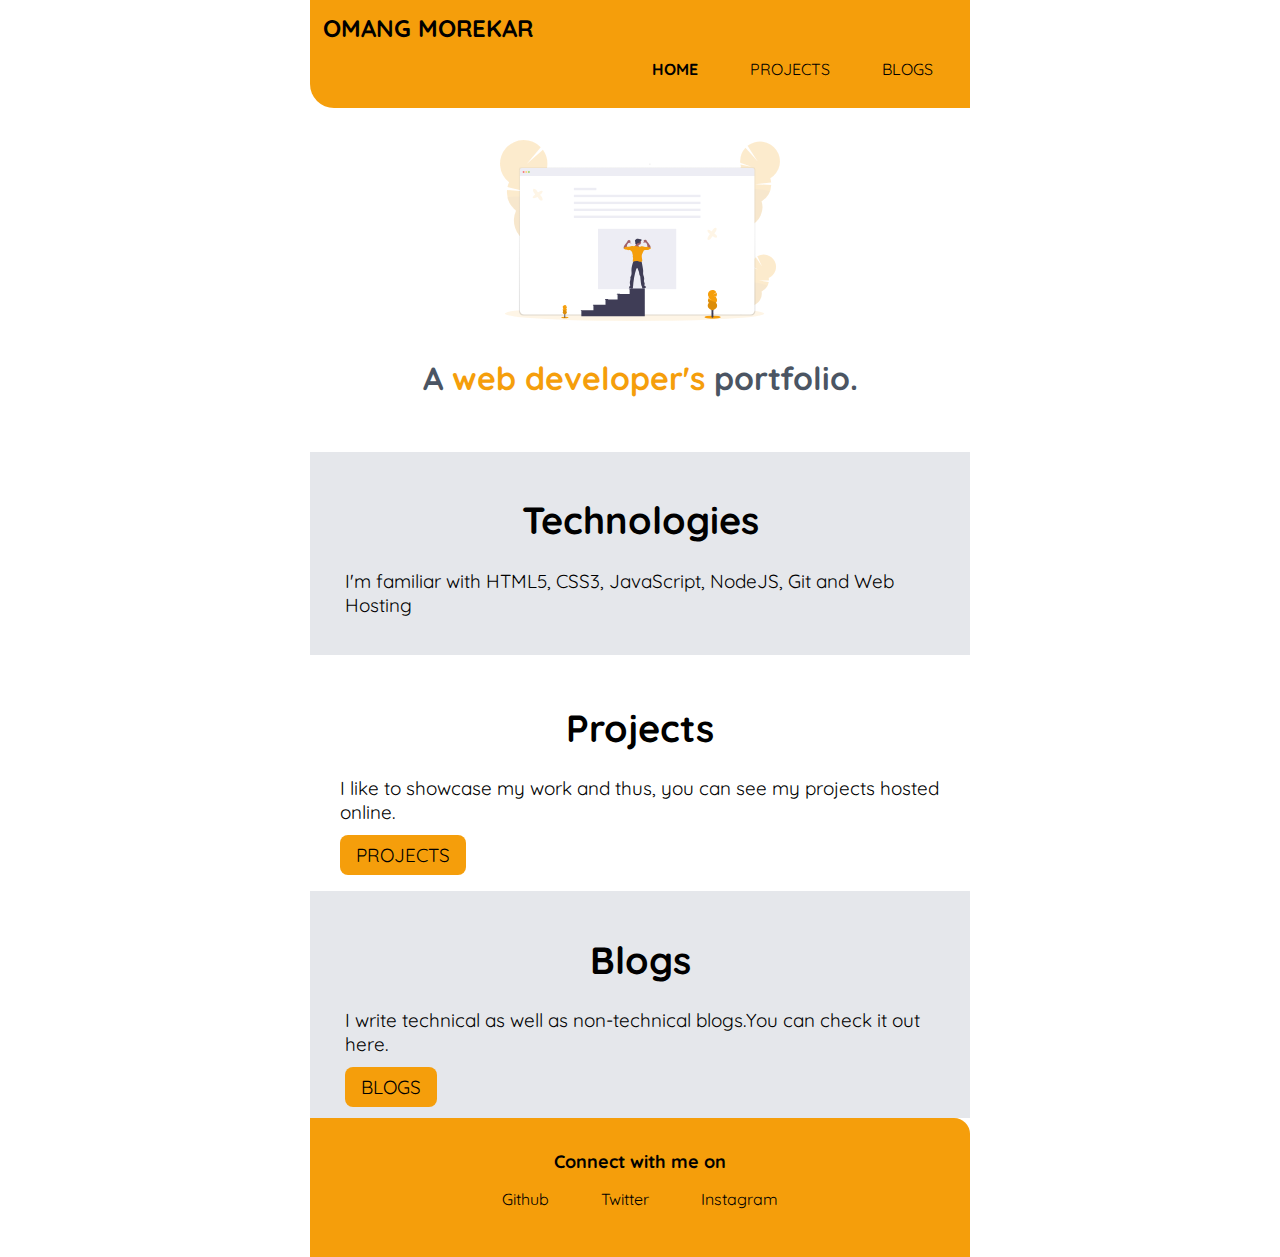
<file: index.html>
<!DOCTYPE html>
<html lang="en">
<head>
  <meta charset="UTF-8">
  <meta name="viewport" content="width=device-width, initial-scale=1.0">
  <link href="style.css" rel="stylesheet">
  <title>Omang Morekar</title>
</head>
<body>
  <nav class="navigation container">
    <div class="nav-brand">OMANG MOREKAR</div>
    
    <ul class="list-non-bullet nav-pills">
      <li class="list-item-inline">
        <a class="link link-active" href="/">HOME</a class="link">
      </li>

      <li class="list-item-inline">
        <a class="link elements" href="/projects/projects.html">PROJECTS</a class="link">
      </li>

      <li class="list-item-inline">
        <a class="link" href="/">BLOGS</a class="link">
      </li>

    </ul>

  </nav>
<!-- Header -->
<header class="hero">
  <img class="hero-img" src="/images/header.svg">
  <h1 class="hero-heading">A <span style="color: var(--primary-color);">web developer's</span> portfolio.</h1>
</header>

<!-- Section -->

<section class="section ow">
  <div class="container container-center">
    <h1>Technologies</h1>
  <p>I'm familiar with HTML5, CSS3, JavaScript, NodeJS, Git and Web Hosting
  </p>
  </div>
</section>

<section class="section w">
  <div class="container-center">
    <h1>Projects</h1>
  <p>I like to showcase my work and thus, you can see my projects hosted online.</p>
  <a id="hover" class="link link-primary" href="/projects/projects.html">PROJECTS</a>
  </div>
</section>

<section class="section ow">
  <div class="container container-center">
    <h1>Blogs</h1>
  <p>I write technical as well as non-technical blogs.You can check it out here.
  </p>
  <a id="hover" class="link link-primary" href="/">BLOGS</a>
  </div>
</section>



  <!-- Footer -->
  <footer class="footer">
    <div class="footer-header">Connect with me on</div>
    <ul class="social links list-non-bullet ">
      <li class="list-item-inline"><a class="link" href="https://github.com/om0201">Github</a></li>
      <li class="list-item-inline"><a class="link" href="https://twitter.com/omang_wd">Twitter</a></li>
      <li class="list-item-inline"><a class="link" href="https://www.instagram.com/omang_0102/">Instagram</a></li>
    </ul>
  </footer>

</body>
</html>
</file>
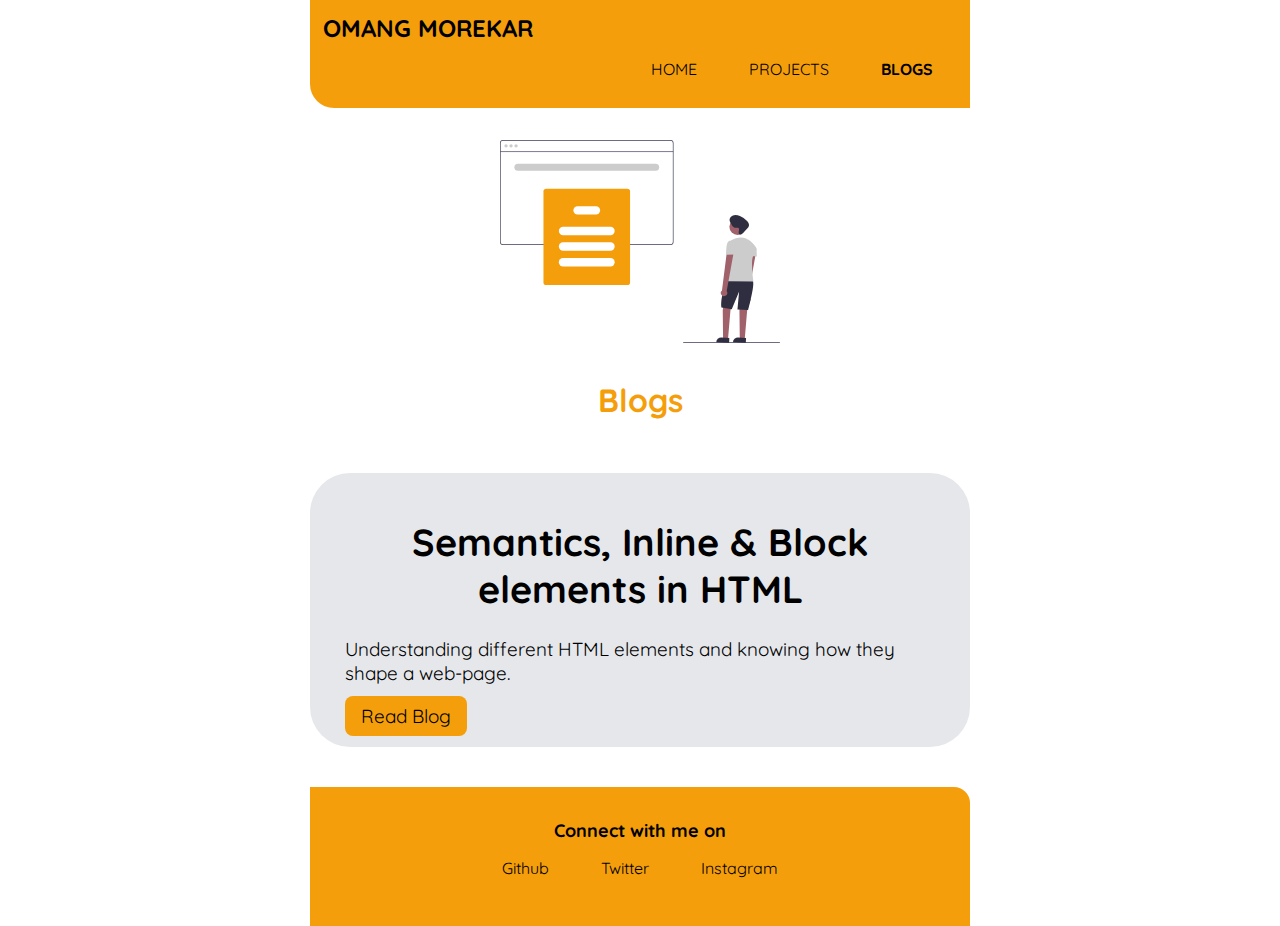
<file: blogs/blogs.html>
<!DOCTYPE html>
<html lang="en">
<head>
  <meta charset="UTF-8">
  <meta name="viewport" content="width=device-width, initial-scale=1.0">
  <title>Document</title>
  <link href="/style.css" rel="stylesheet">
</head>
<body>
  <!-- Navigation -->
  <nav class="navigation container">
    <div class="nav-brand">OMANG MOREKAR</div>
    
    <ul class="list-non-bullet nav-pills">
      <li class="list-item-inline">
        <a class="link" href="/">HOME</a class="link">
      </li>

      <li class="list-item-inline">
        <a class="link elements" href="/projects/projects.html">PROJECTS</a class="link">
      </li>

      <li class="list-item-inline">
        <a class="link link-active" href="/blogs/blogs.html">BLOGS</a class="link">
      </li>

    </ul>

  </nav>

  <!-- Header -->
  <header class="hero">
    <img class="hero-img" src="/images/blog.svg">
    <h1 class="hero-heading"><span style="color: var(--primary-color);">Blogs</span></h1>
  </header>

  <!-- Section -->
  <section style="border-radius: 2.5rem;" class="section ow">
    <div class="container container-center">
      <h1>Semantics, Inline & Block elements in HTML</h1>
    <p>Understanding different HTML elements and knowing how they shape a web-page.
    </p>
    <a id="hover" class="link link-primary" href="/blogs/blog1/understanding_html_elements.html">Read Blog</a>
    </div>
  </section><br><br>

  <!-- Footer -->
  <footer class="footer">
    <div class="footer-header">Connect with me on</div>
    <ul class="social links list-non-bullet ">
      <li class="list-item-inline"><a class="link" href="https://github.com/om0201">Github</a></li>
      <li class="list-item-inline"><a class="link" href="https://twitter.com/omang_wd">Twitter</a></li>
      <li class="list-item-inline"><a class="link" href="https://www.instagram.com/omang_0102/">Instagram</a></li>
    </ul>
  </footer>

</body>
</html>
</file>
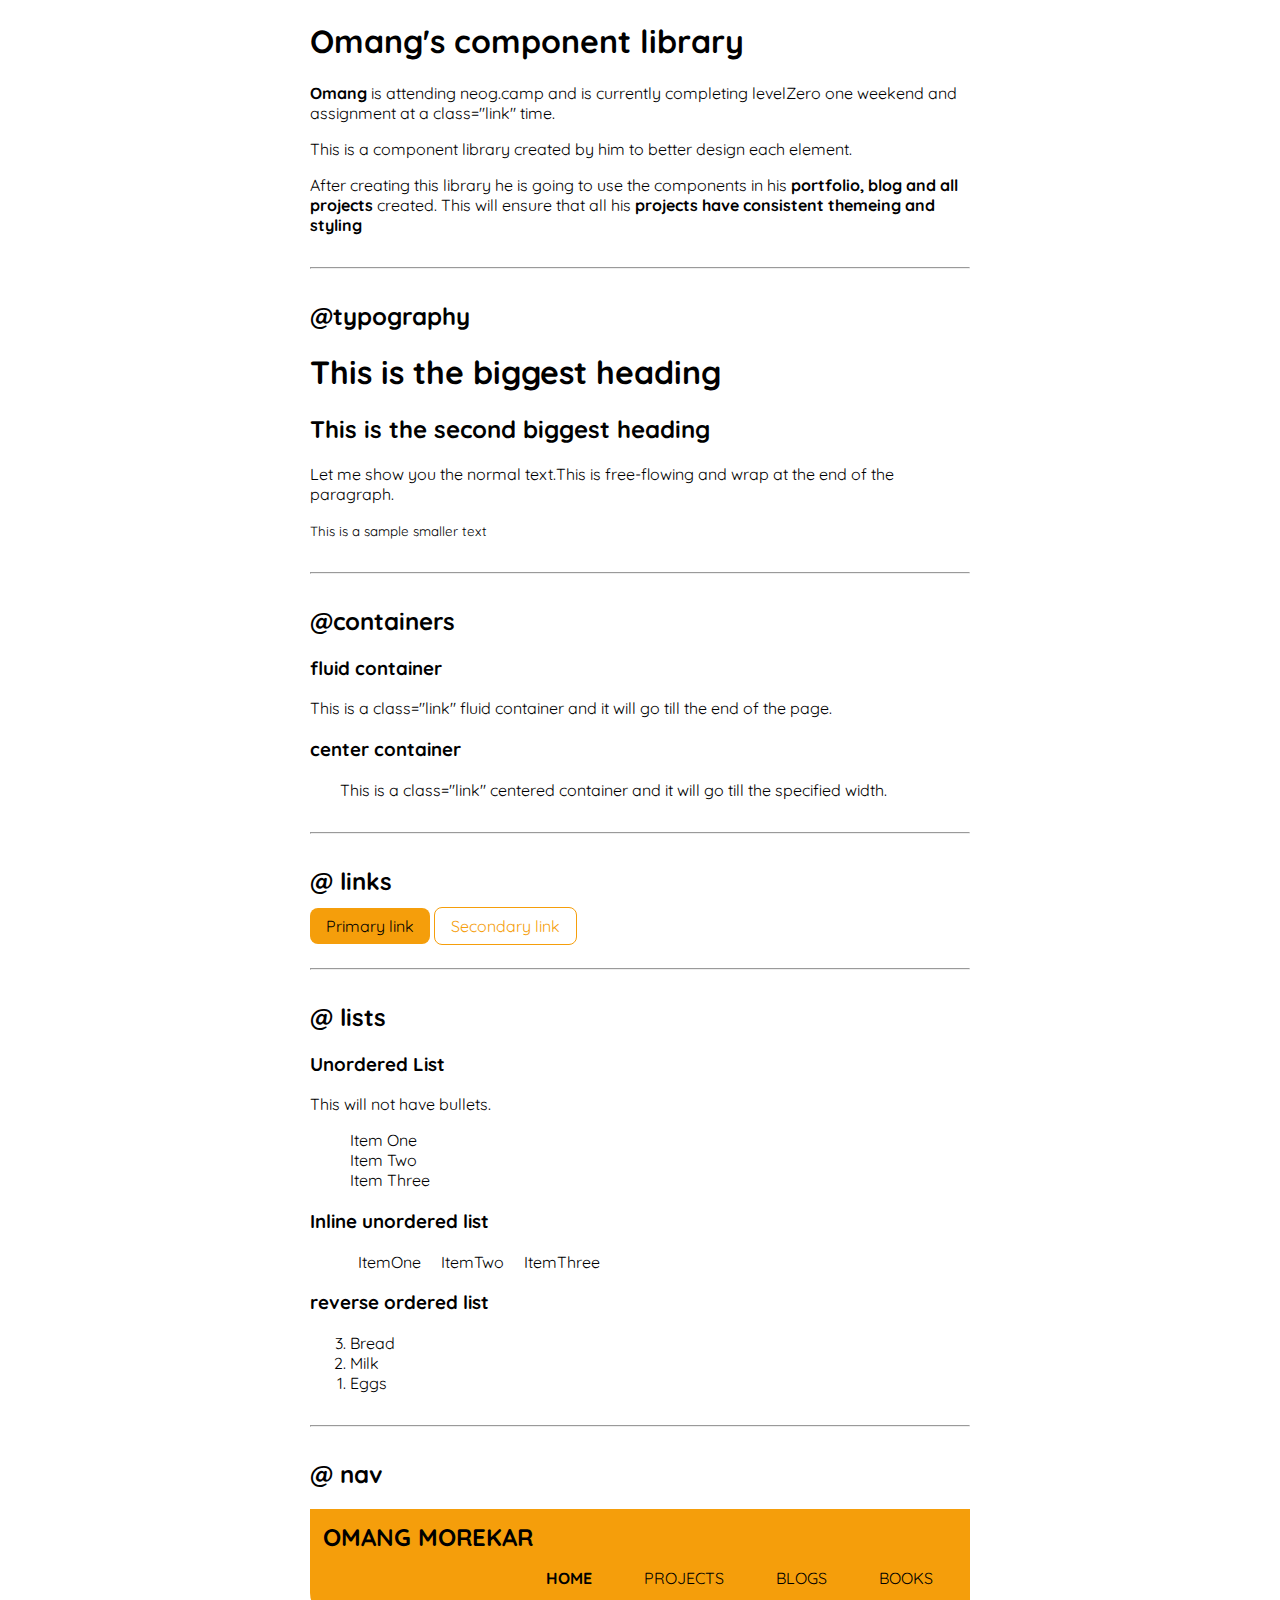
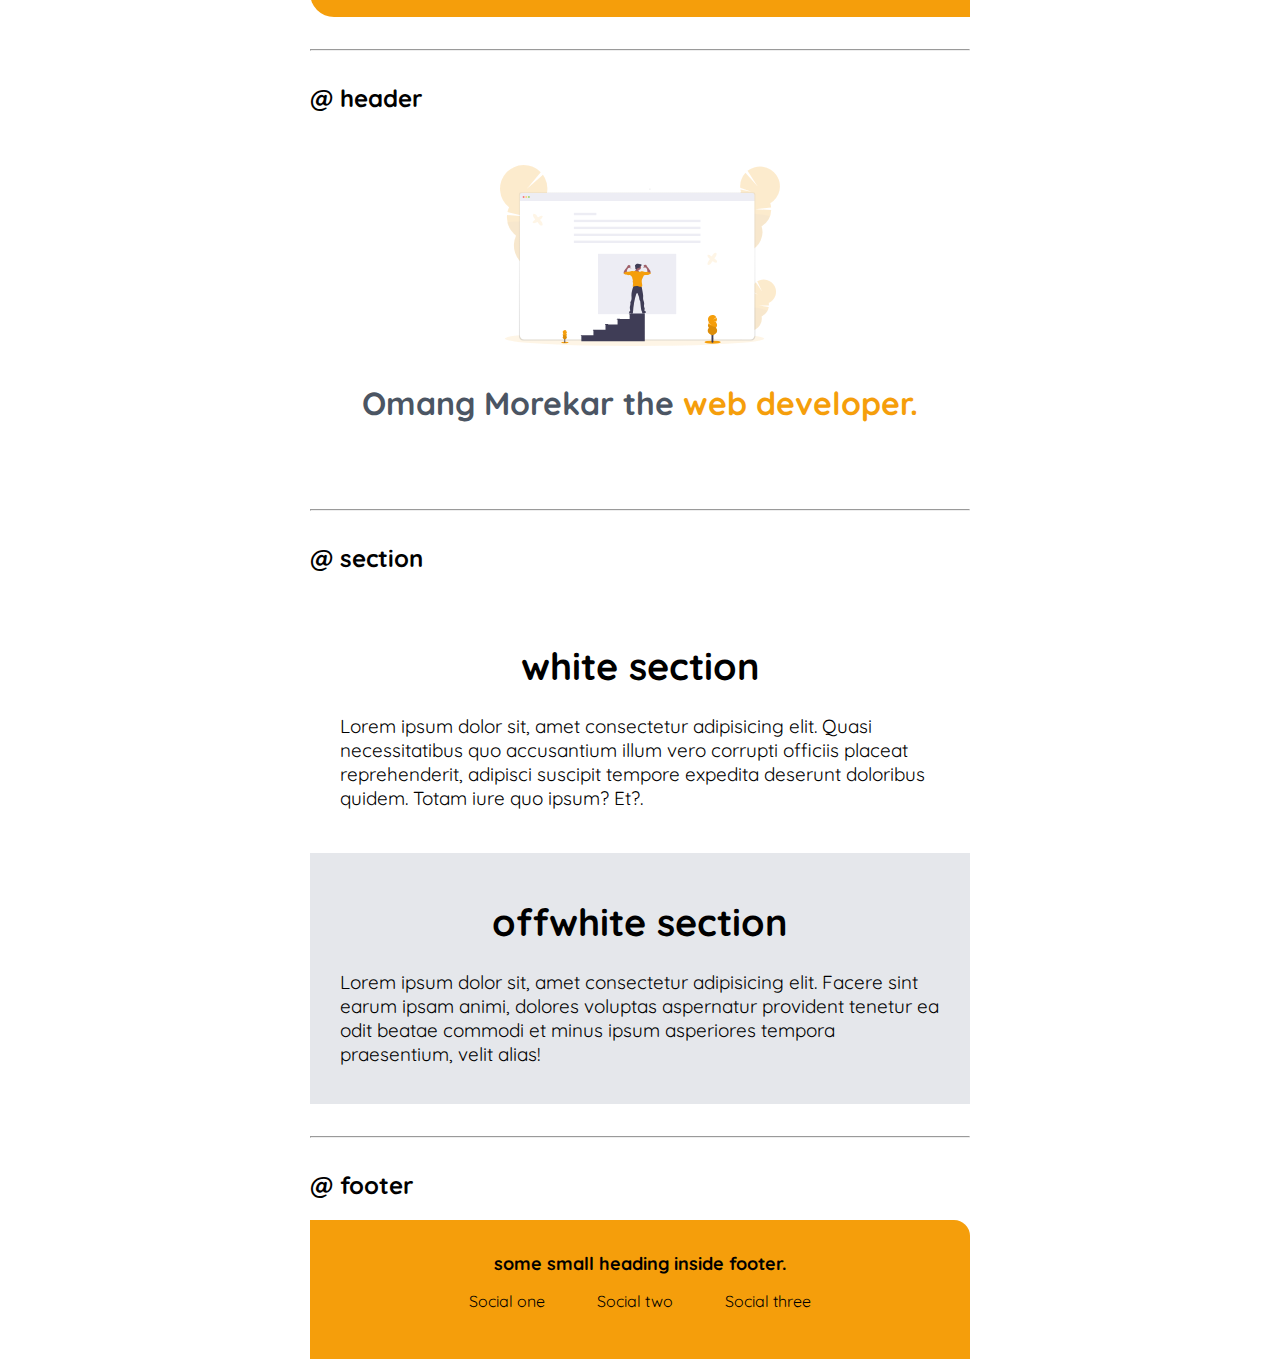
<file: libs/components.html>
<!DOCTYPE html>
<html lang="en">
<head>
  <meta charset="UTF-8">
  <meta name="viewport" content="width=device-width, initial-scale=1.0">
  <title>Omang Morekar</title>
  <link href="/style.css" rel="stylesheet">
</head>
<body>
  <h1>Omang's component library</h1>
  <p><strong>Omang</strong> is attending neog.camp  and is currently completing levelZero one weekend and assignment at a class="link" time.</p>

  <p>This is a component library created by him to better design each element.</p>

  <p>After creating this library he is going to use the components in his <strong>portfolio, blog and all projects</strong> created. This will ensure that all his <strong>projects have consistent themeing and styling</strong></p>
  <hr>

  <h2>@typography</h2>

  <h1>This is the biggest heading</h1>
  <h2>This is the second biggest heading</h2>
  <p>Let me show you the normal text.This is free-flowing and wrap at the end of the paragraph.</p>
  <small>This is a sample smaller text</small>
  <hr>

  <h2>@containers</h2>

   <h3>fluid container</h3> 
   <div class="container-fluid">This is a class="link" fluid container and it will go till the end of the page.</div>

  <h3>center container</h3> 
  <div class="container container-center">This is a class="link" centered container and it will go till the specified width.</div> <hr>

  <h2>@ links</h2>
  <a class="link link-primary" href="/">Primary link</a >
  <a class="link link-secondary" href="/">Secondary link</a><hr>

  <h2>@ lists</h2>

  <h3>Unordered List</h3>
  <p>This will not have bullets.</p>
  <ul class="list-non-bullet">

    <li>Item One</li>
    <li>Item Two</li>
    <li>Item Three</li>

  </ul>

  <h3>Inline unordered list</h3>

  <ul class="list-non-bullet">

    <li class="list-item-inline">ItemOne</li>
    <li class="list-item-inline">ItemTwo</li>
    <li class="list-item-inline">ItemThree</li>

  </ul>

  <h3>reverse ordered list</h3>

  <ol reversed> 

    <li>Bread</li>
    <li>Milk</li>
    <li>Eggs</li>

  </ol><hr>

  <h2>@ nav</h2>

  <nav class="navigation container">
    <div class="nav-brand">OMANG MOREKAR</div>
    
    <ul class="list-non-bullet nav-pills">
      <li class="list-item-inline">
        <a class="link link-active" href="/">HOME</a class="link">
      </li>

      <li class="list-item-inline">
        <a class="link" href="/projects/projects.html">PROJECTS</a class="link">
      </li>

      <li class="list-item-inline">
        <a class="link" href="/">BLOGS</a class="link">
      </li>

      <li class="list-item-inline">
        <a class="link" href="/">BOOKS</a class="link">
      </li>

    </ul>

  </nav><hr>

  <h2>@ header</h2>

  <header class="hero">
    <img class="hero-img" src="/images/header.svg">
    <h1 class="hero-heading">Omang Morekar the <span style="color: var(--primary-color);">web developer.</span></h1>
  </header><hr>

  <h2>@ section</h2>
  <section class="section w">
    <div class="container-center">
      <h1>white section</h1>
    <p>Lorem ipsum dolor sit, amet consectetur adipisicing elit. Quasi necessitatibus quo accusantium illum vero corrupti officiis placeat reprehenderit, adipisci suscipit tempore expedita deserunt doloribus quidem. Totam iure quo ipsum? Et?.</p>
    </div>
  </section>

  <section class="section ow">
    <div class="conatiner container-center">
      <h1>offwhite section</h1>
    <p>Lorem ipsum dolor sit, amet consectetur adipisicing elit. Facere sint earum ipsam animi, dolores voluptas aspernatur provident tenetur ea odit beatae commodi et minus ipsum asperiores tempora praesentium, velit alias!
    </p>
    </div>
  </section><hr>

  <h2>@ footer</h2>
  <footer class="footer">
    <div class="footer-header">some small heading inside footer.</div>
    <ul class="social links list-non-bullet ">
      <li class="list-item-inline"><a class="link" href="/">Social one</a></li>
      <li class="list-item-inline"><a class="link" href="/">Social two</a></li>
      <li class="list-item-inline"><a class="link" href="/">Social three</a></li>
    </ul>
  </footer>
  
</body>
</html>
</file>
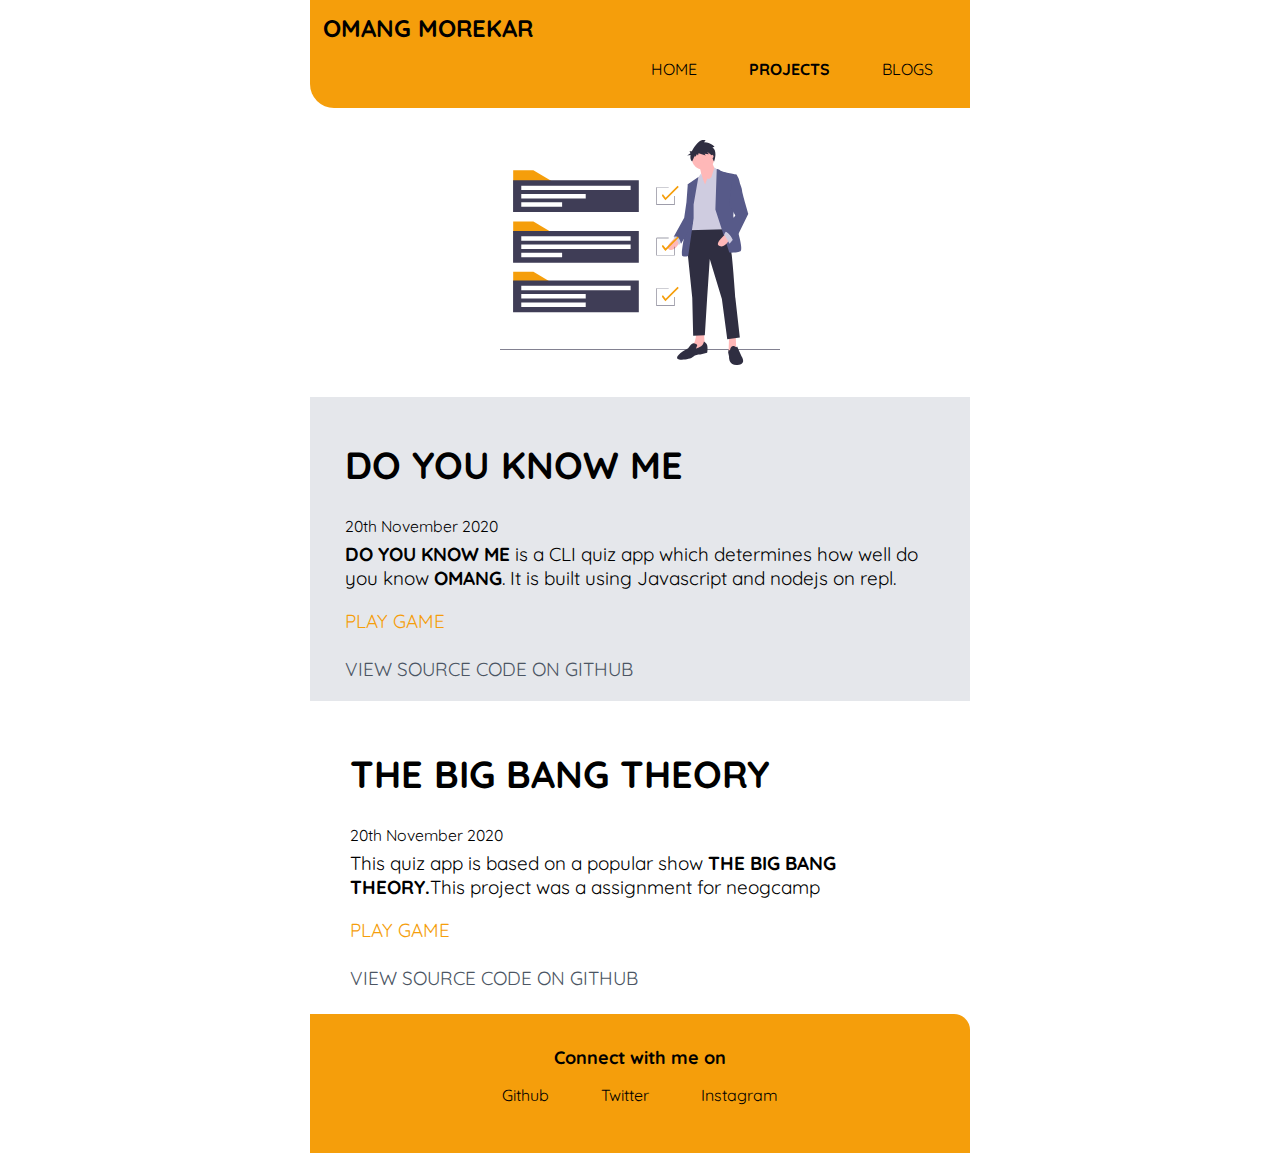
<file: projects/projects.html>
<!DOCTYPE html>
  <html lang="en">
  <head>
    <meta charset="UTF-8">
    <meta name="viewport" content="width=device-width, initial-scale=1.0">
    <link href="/style.css" rel="stylesheet">
    <title>projects</title>
  </head>
  <body>
    <!-- Navigation -->
    <nav class="navigation container">
      <div class="nav-brand">OMANG MOREKAR</div>
      
      <ul class="list-non-bullet nav-pills">
        <li class="list-item-inline">
          <a class="link" href="/">HOME</a class="link">
        </li>

        <li class="list-item-inline">
          <a class="link link-active" href="/projects/projects.html">PROJECTS</a class="link">
        </li>

        <li class="list-item-inline">
          <a class="link" href="/">BLOGS</a class="link">
        </li>

      </ul>

    </nav>
    
    <!-- Header -->
    <header class="hero">
     <img class="hero-img" src="/images/project.svg">
    </header>

      <!-- Section -->
      <section class="section ow">
        <div class="container container-center">
          <h1 id="projects">DO YOU KNOW ME</h1>
          <small>20th November 2020</small>
        <p class="proj-margin-top"><strong>DO YOU KNOW ME</strong> is a CLI quiz app which determines how well do you know <strong>OMANG</strong>. It is built using Javascript and nodejs on repl.</p>
        <a style="text-decoration: none; color: var(--primary-color);" href="https://repl.it/@om0102/THE-QUIZ?embed=1&output=1">PLAY GAME</a><br><br>
        <a style="text-decoration: none; color: var(--gray-color);" href="https://github.com/om0201/THE-QUIZ">VIEW SOURCE CODE ON GITHUB</a>
        </div>
      </section>

      <section class="section w">
        <div class="container container-center">
          <h1 id="projects">THE BIG BANG THEORY</h1>
          <small style="padding-top: 0.9rem;">20th November 2020</small>
          <p class="proj-margin-top">This quiz app is based on a popular show <strong>THE BIG BANG THEORY.</strong>This project was a assignment for neogcamp</p>
        
        <a style="text-decoration: none; color: var(--primary-color);" href="https://repl.it/@om0102/THE-Big-Bang-Theory-Quiz?embed=1&output=1">PLAY GAME</a><br><br>
        <a style="text-decoration: none; color: var(--gray-color);" href="https://github.com/om0201/THE-Big-Bang-Theory-Quiz">VIEW SOURCE CODE ON GITHUB</a>
        </div>
      </section>

      <!-- Footer -->
      <footer class="footer">
        <div class="footer-header">Connect with me on</div>
        <ul class="social links list-non-bullet ">
          <li class="list-item-inline"><a class="link" href="https://github.com/om0201">Github</a></li>
          <li class="list-item-inline"><a class="link" href="https://twitter.com/omang_wd">Twitter</a></li>
          <li class="list-item-inline"><a class="link" href="https://www.instagram.com/omang_0102/">Instagram</a></li>
        </ul>
      </footer>
      


  </body>
  </html>
</file>
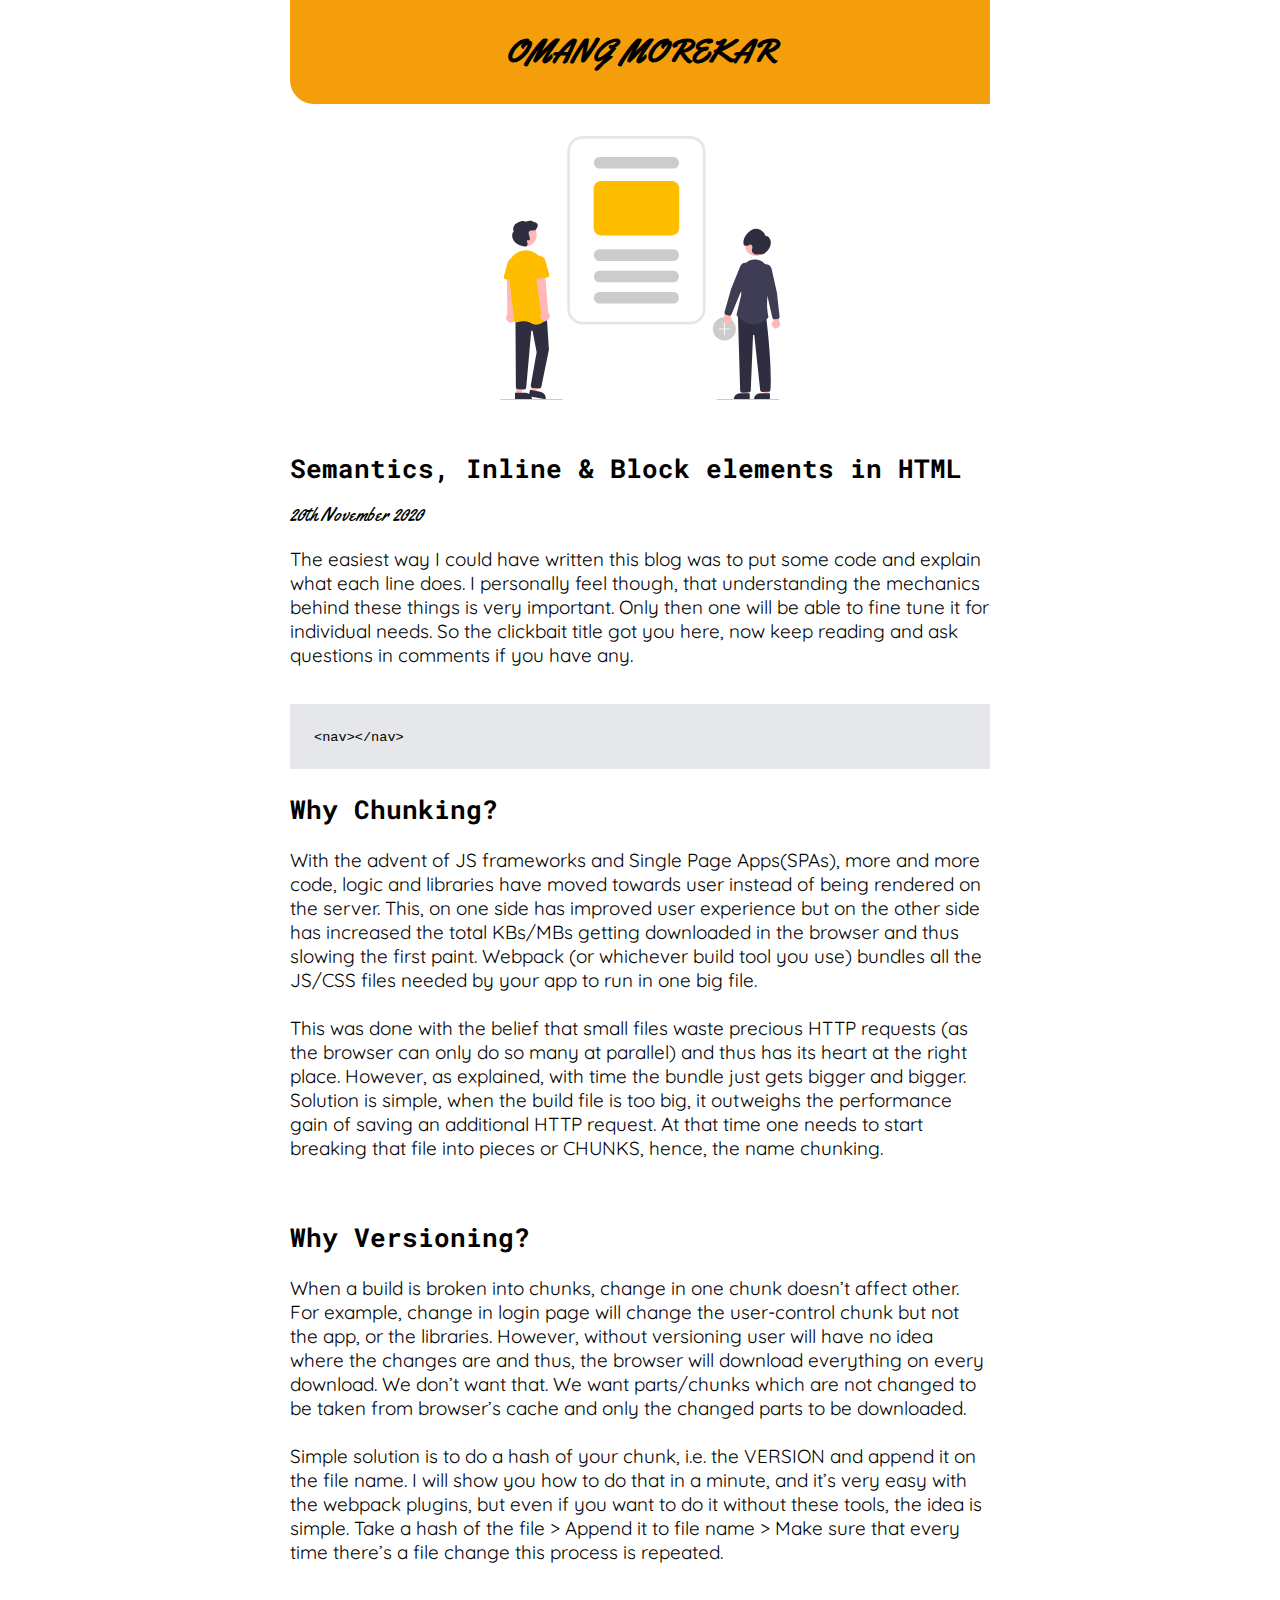
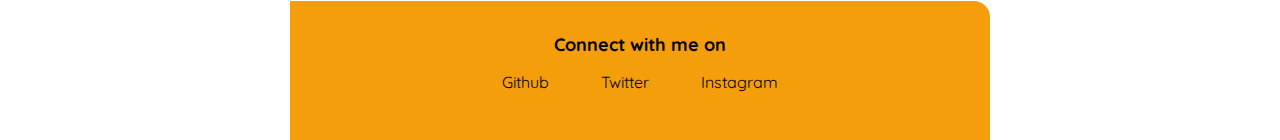
<file: blogs/blog1/blog-lib.html>
<!DOCTYPE html>
<html lang="en">
<head>
  <meta charset="UTF-8">
  <meta name="viewport" content="width=device-width, initial-scale=1.0">
  <link href="style.css" rel="stylesheet">
  <title>Dummy Blog</title>
</head>
<body>
  <!-- Navigation -->
  <nav style="padding: 0.8cm;" class="navigation container">
    <div class="nav-brand">OMANG MOREKAR</div>
  </nav>

  <!-- Header -->
  <header class="hero">
    <img class="hero-img" src="b1.svg">
  </header>

  <!-- Content -->
  <section>
    <h1 class="heading h1">Semantics, Inline & Block elements in HTML</h1>
    <small style="font-size: 0.5cm; font-family: 'Yellowtail', cursive;">20th November 2020</small>
    <p class="content">The easiest way I could have written this blog was to put some code and explain what each line does. I personally feel though, that understanding the mechanics behind these things is very important. Only then one will be able to fine tune it for individual needs. So the clickbait title got you here, now keep reading and ask questions in comments if you have any.</p><br>

    <!-- Code Snippet -->
    <div class="snip">
      <code>&lt;nav&gt;&lt;/nav&gt;</code>
    </div>

    <h2 class="heading">Why Chunking?</h2>
    <p class="content">With the advent of JS frameworks and Single Page Apps(SPAs), more and more code, logic and libraries have moved towards user instead of being rendered on the server. This, on one side has improved user experience but on the other side has increased the total KBs/MBs getting downloaded in the browser and thus slowing the first paint. Webpack (or whichever build tool you use) bundles all the JS/CSS files needed by your app to run in one big file.<br><br> This was done with the belief that small files waste precious HTTP requests (as the browser can only do so many at parallel) and thus has its heart at the right place. However, as explained, with time the bundle just gets bigger and bigger. Solution is simple, when the build file is too big, it outweighs the performance gain of saving an additional HTTP request. At that time one needs to start breaking that file into pieces or CHUNKS, hence, the name chunking.</p><br>

      <h2 class="heading">Why Versioning?</h2>
    <p class="content">When a build is broken into chunks, change in one chunk doesn’t affect other. For example, change in login page will change the user-control chunk but not the app, or the libraries. However, without versioning user will have no idea where the changes are and thus, the browser will download everything on every download. We don’t want that. We want parts/chunks which are not changed to be taken from browser’s cache and only the changed parts to be downloaded.<br><br>

      Simple solution is to do a hash of your chunk, i.e. the VERSION and append it on the file name. I will show you how to do that in a minute, and it’s very easy with the webpack plugins, but even if you want to do it without these tools, the idea is simple. Take a hash of the file > Append it to file name > Make sure that every time there’s a file change this process is repeated.
      
    </p><br>

  </section>

  <!-- Footer -->
  <footer style="font-family: 'Quicksand', sans-serif;" class="footer">
    <div class="footer-header">Connect with me on</div>
    <ul class="list-non-bullet ">
      <li class="list-item-inline"><a class="link" href="https://github.com/om0201">Github</a></li>
      <li class="list-item-inline"><a class="link" href="https://twitter.com/omang_wd">Twitter</a></li>
      <li class="list-item-inline"><a class="link" href="https://www.instagram.com/omang_0102/">Instagram</a></li>
    </ul>
  </footer>

</body>
</html>
</file>
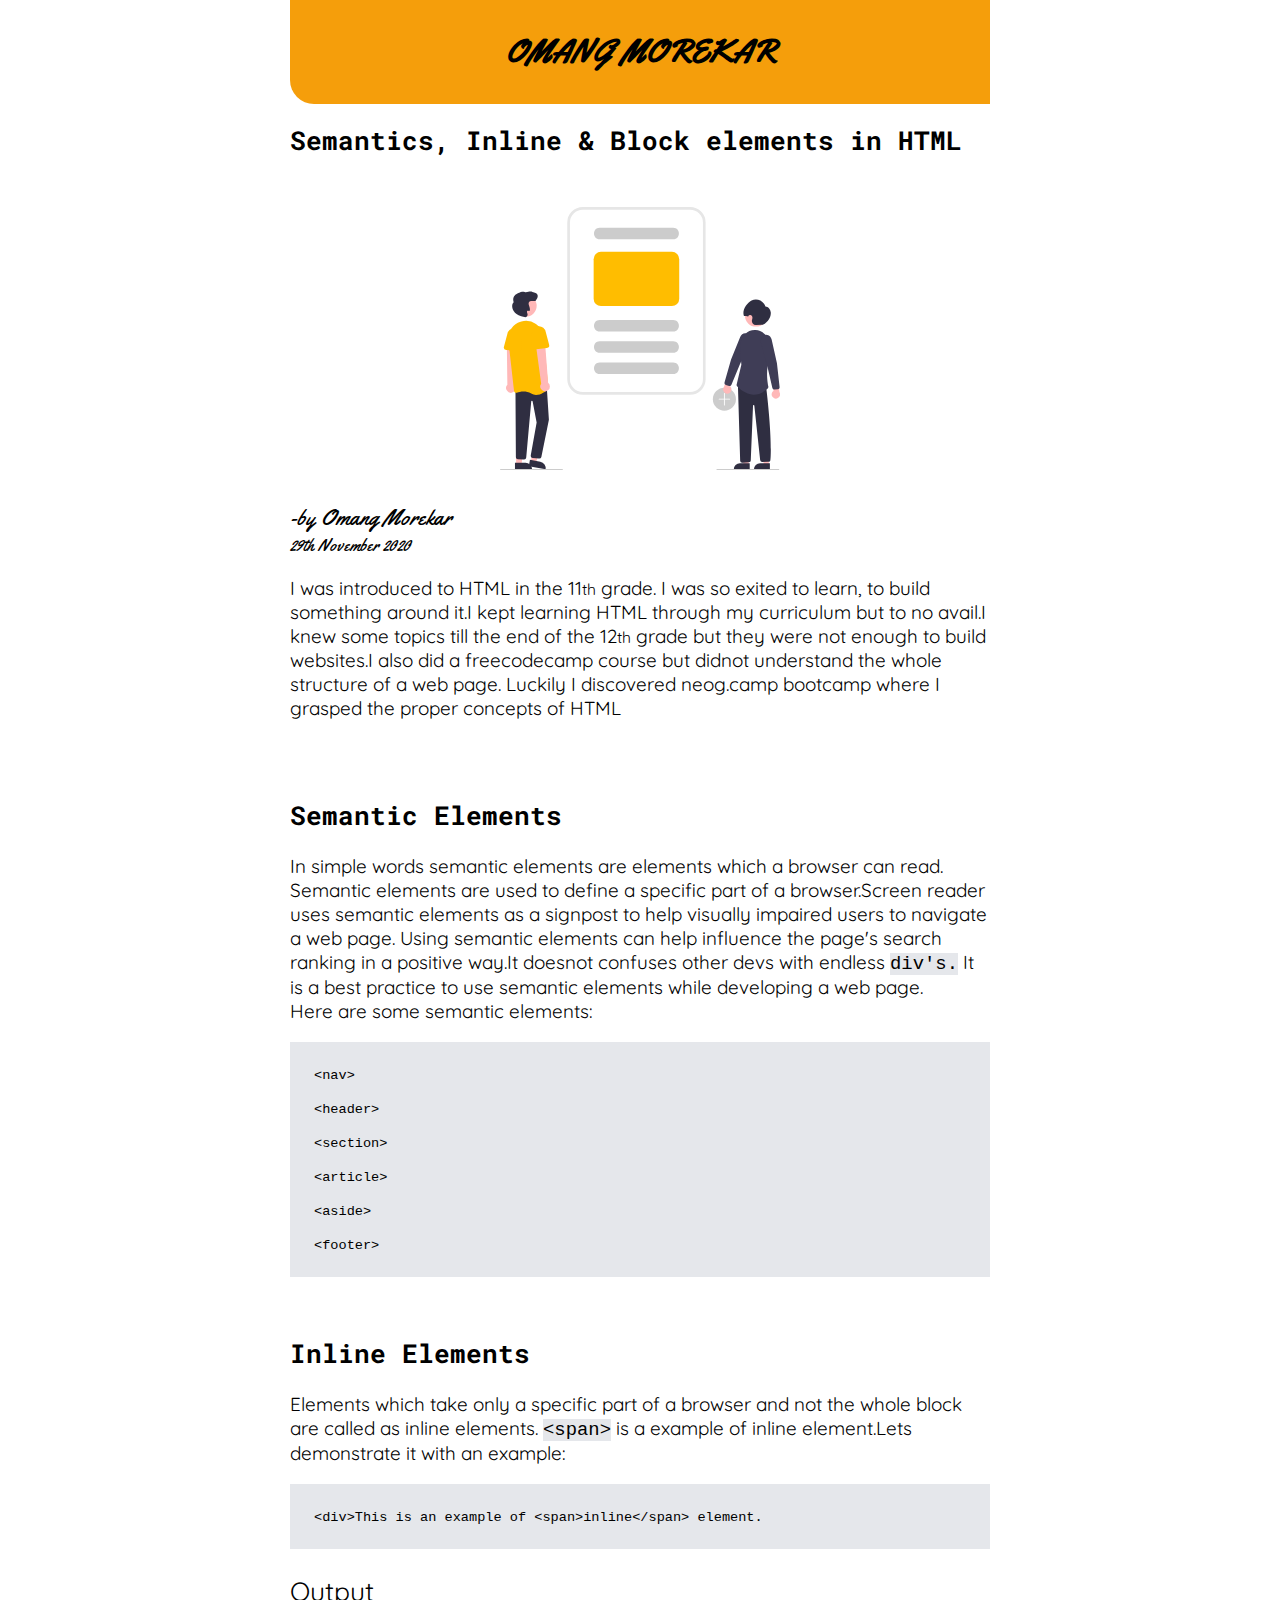
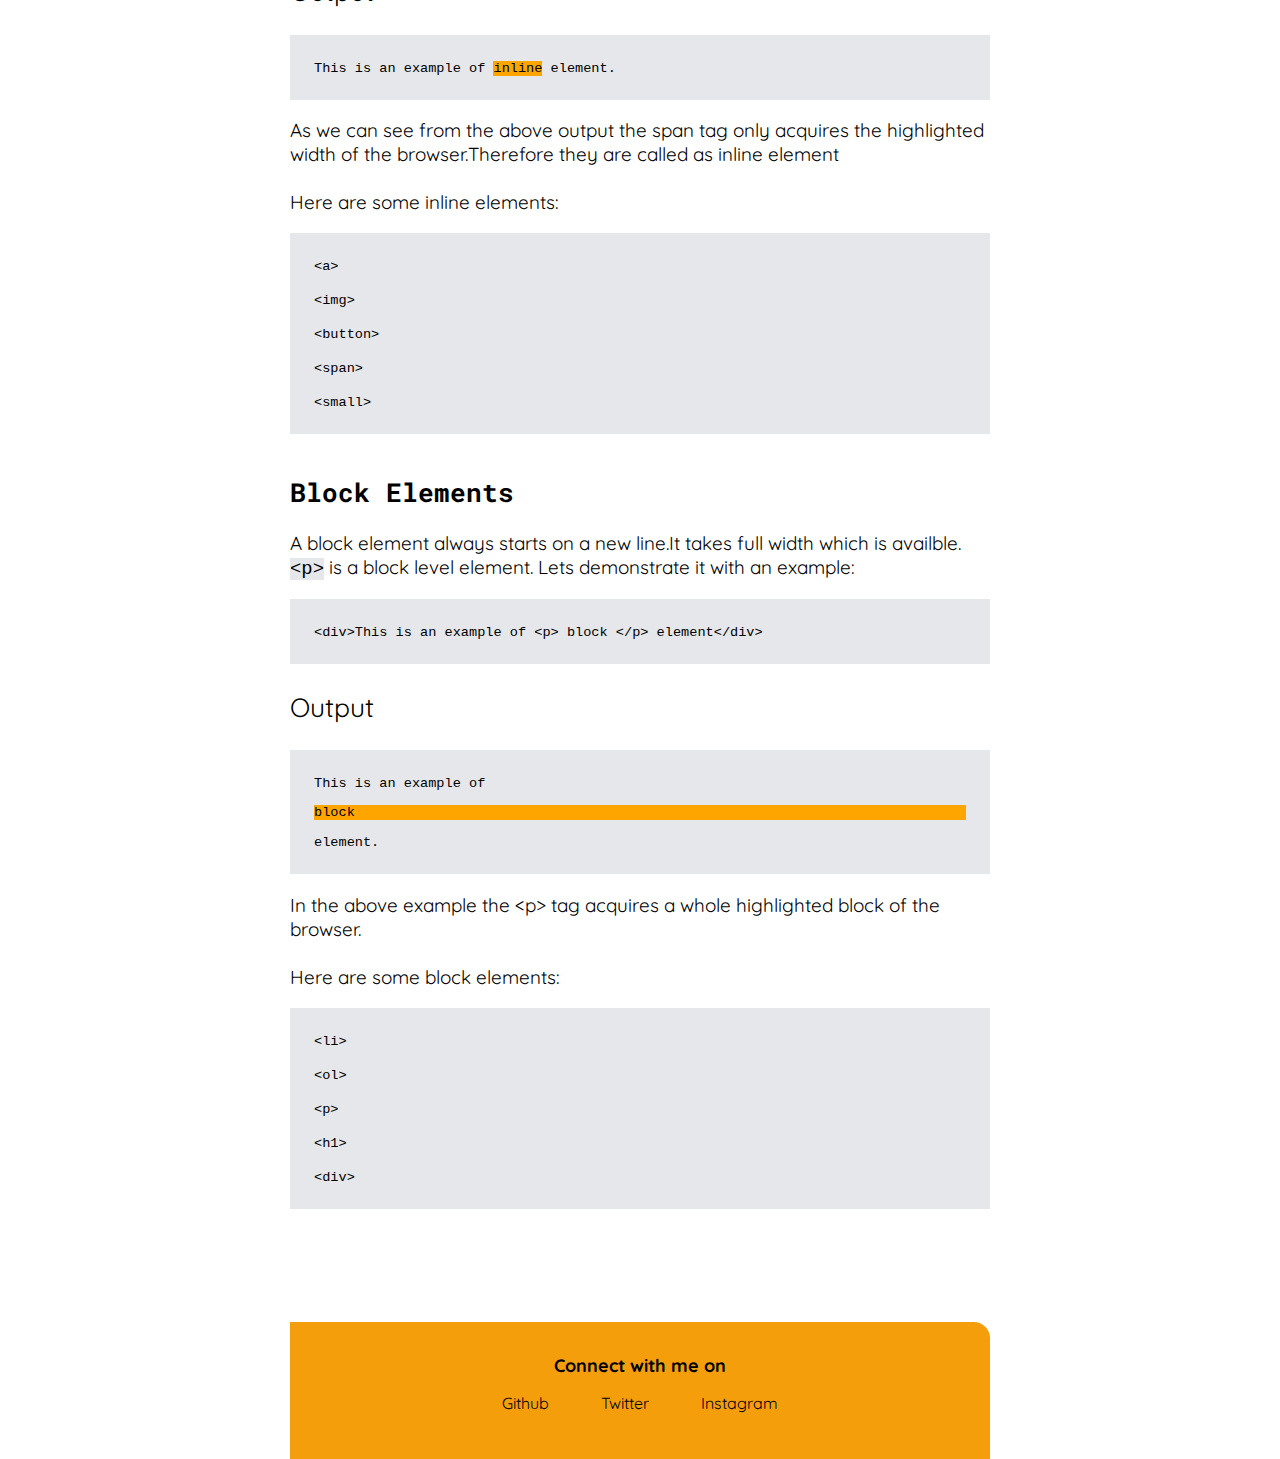
<file: blogs/blog1/understanding_html_elements.html>
<!DOCTYPE html>
<html lang="en">
<head>
  <meta charset="UTF-8">
  <meta name="viewport" content="width=device-width, initial-scale=1.0">
  <link href="style.css" rel="stylesheet">
  <title></title>
</head>
<body>
  <!-- Navigation -->
  <nav style="padding: 0.8cm;" class="navigation container">
    <div class="nav-brand">OMANG MOREKAR</div>
  </nav>

  <!-- Header -->
  <h1 class="heading h1">Semantics, Inline & Block elements in HTML</h1>
  <header class="hero">
    <img class="hero-img" src="b1.svg">
  </header>

  <!-- Section -->
  <section>
    <small style="font-size: 0.6cm; font-family: 'Yellowtail', cursive;">-by Omang Morekar</small><br>
    <small style="font-size: 0.450cm; font-family: 'Yellowtail', cursive;">29th November 2020</small>
    <article>
      <p class="content">I was introduced to HTML in the 11<small>th</small> grade. I was so exited to learn, to build something around it.I kept   learning HTML through my curriculum but to no avail.I knew some topics till the end of the 12<small>th</small> grade but they were not enough to build websites.I also did a freecodecamp course but didnot understand the whole structure of a web page. Luckily I discovered neog.camp bootcamp where I grasped the proper concepts of HTML</p> <br><br>
    </article>

    <h2 class="heading">Semantic Elements</h2>
    <article>    
      <p class="content">In simple words semantic elements are elements which a browser can read. Semantic elements are used to define a specific part of a browser.Screen reader uses semantic elements as a signpost to help visually impaired users to navigate a web page. Using semantic elements can help influence the page's search ranking in a positive way.It doesnot confuses other devs with endless <code style="background-color: var(--gray-color);">div's.</code> It is a best practice to use semantic elements while developing a web page.<br> Here are some semantic elements:</p>
    </article>  

    <div class="snip">
      <code>
        &lt;nav&gt;<br><br>
        &lt;header&gt;<br><br>
        &lt;section&gt;<br><br>
        &lt;article&gt;<br><br>
        &lt;aside&gt;<br><br>
        &lt;footer&gt;
      </code>
    </div><br><br>

    <h2 class="heading">Inline Elements</h2>
    <article>
      <p class="content">Elements which take only a specific part of a browser and not the whole block are called as inline elements. <code style="background-color: var(--gray-color);">&lt;span&gt;</code> is a example of inline element.Lets demonstrate it with an example:
      <div class="snip">
        <code>
          &lt;div&gt;This is an example of &lt;span&gt;<span>inline</span>&lt;/span&gt; element.
        </code>
      </div>
      </p>

      <p style="font-size: 0.7cm;" class="content">Output</p>
      <div class="snip">
        <code>
          This is an example of <span style="background-color: orange;">inline</span> element.
        </code>
      </div>

      <p class="content">As we can see from the above output the span tag only acquires the highlighted width of the browser.Therefore they are called as inline element<br><br>Here are some inline elements:</p>
      <div class="snip">
        <code>
          &lt;a&gt;<br><br>
          &lt;img&gt;<br><br>
          &lt;button&gt;<br><br>
          &lt;span&gt;<br><br>
          &lt;small&gt;
        </code>
      </div>
    </article><br>
    <h2 class="heading">Block Elements</h2>
    <article style="padding-bottom: 3cm;">
      <p class="content">
        A block element always starts on a new line.It takes full width which is availble.<code style="background-color: var(--gray-color);">&lt;p&gt;</code> is a block level element. Lets demonstrate it with an example:
      </p>

      <div class="snip">
        <code>
          &lt;div&gt;This is an example of &lt;p&gt; block &lt;/p&gt; element&lt;/div&gt;
        </code>
      </div>

      <p style="font-size: 0.7cm;" class="content">Output</p>
      <div class="snip">
        <code>
          This is an example of <p style="background-color: orange;">block</p> element.
        </code>
      </div>

      <p class="content">
        In the above example the &lt;p&gt; tag acquires a whole highlighted block of the browser.<br><br>Here are some block elements: 
      </p>
      <div class="snip">
        <code>
          &lt;li&gt;<br><br>
          &lt;ol&gt;<br><br>
          &lt;p&gt;<br><br>
          &lt;h1&gt;<br><br>
          &lt;div&gt;
        </code>
      </div>
    </article>
  </section>

  <!-- Footer -->
  <footer style="font-family: 'Quicksand', sans-serif;" class="footer">
    <div class="footer-header">Connect with me on</div>
    <ul class="list-non-bullet ">
      <li class="list-item-inline"><a class="link" href="https://github.com/om0201">Github</a></li>
      <li class="list-item-inline"><a class="link" href="https://twitter.com/omang_wd">Twitter</a></li>
      <li class="list-item-inline"><a class="link" href="https://www.instagram.com/omang_0102/">Instagram</a></li>
    </ul>
  </footer>


</body>
</html>
</file>
<file: style.css>
@import url('https://fonts.googleapis.com/css2?family=Quicksand:wght@500&display=swap');
:root{
  --primary-color: #F59E0B;
  --off-white: #E5E7EB;
  --gray-color: #4B5563;
}

body {
  font-family: 'Quicksand', sans-serif;
  margin: auto;
  max-width: 660px;
}

hr {
  margin: 2rem 0rem;
}

.container {
  padding-left: 1rem;
  padding-right: 1rem;
}

.container-center{
  max-width: 600px;
  margin: auto;
}

/* links */
.link {
  text-decoration: none;
  padding: 0.5rem 1rem;
}

.link-primary {
  background-color: var(--primary-color);
  border-radius: 0.5rem;
  color: black;
}

.link-secondary {
  color: var(--primary-color);
  border: 1px solid var(--primary-color);
  border-radius: 0.5rem;
}

.section  #hover:hover {
  color: var(--primary-color);
  background-color: black;
}

/* Learn about BEM */

/* lists */

.list-non-bullet {
  list-style: none;
}

.list-item-inline {
  display: inline;
  padding: 0rem 0.5rem;
}

/* Navigation */
.navigation {
  background-color: var(--primary-color);
  padding: 0.8rem;
  border-bottom-left-radius: 1.5rem;
}

.navigation .nav-brand {
  font-weight: bold;
  font-size: 1.5rem;
}

.navigation .nav-pills {
  text-align: right;
}

.navigation .link {
  color: black;   
  font-size: 16px;
}

.navigation .link-active {
  font-weight: bold;
}

.navigation a:hover {
  background-color: black;
  color: var(--primary-color);
  border-radius: 0.5rem;
}




/* header */

.hero {
  padding: 2rem;
}

.hero .hero-img {
  max-width: 280px;
  display: block;
  margin: auto;
}

.hero .hero-heading {
  color: var(--gray-color);
  text-align: center;
  padding-top: 1rem;
}

/* sections */

.section {
  padding: 1.5rem;
  display: block;
  font-size: 0.5cm;
}

.section h1 {
  text-align: center;
}

.ow {
  background-color:   var(--off-white);
  padding: 1.2rem;
}

/* footer */
.footer {
  background-color: var(--primary-color);
  padding: 2rem 1rem;
  text-align: center;
  border-top-right-radius: 1rem;
}

.footer .footer-header {
  font-weight: 900;
  font-size: large;
}

.footer .link {
  color: black;
}

.footer ul {
  padding-inline-start: 0px;
}

/* Project Page  */
#projects {
  text-align: left;
}

.proj-margin-top {
  margin-block-start: 5px;
}
</file>
<file: blogs/blog1/style.css>
@import url('https://fonts.googleapis.com/css2?family=Yellowtail&display=swap');
@import url('https://fonts.googleapis.com/css2?family=Roboto+Mono:wght@700&display=swap');
@import url('https://fonts.googleapis.com/css2?family=Quicksand:wght@500&display=swap');
@import url('https://fonts.googleapis.com/css2?family=Source+Code+Pro:wght@300&display=swap');

:root {
  --primary-color: #F59E0B;
  --secondary-color: black;
  --gray-color: #E5E7EB;
}


body {
  max-width: 700px;
  margin: auto;
}

/* -------------------------------------------------------------------------------------------------------------------- */

/* Lists */
.list-non-bullet {
  list-style: none;
}

.list-item-inline {
  display: inline;
  padding: 0rem 0.5rem;
}

/* -------------------------------------------------------------------------------------------------------------------- */

/* Links */

.link {
  text-decoration: none;
  padding: 0.5rem 1rem;
}

/* -------------------------------------------------------------------------------------------------------------------- */

/* Navigation */
.navigation {
  background-color: var(--primary-color);
  padding: 0.8rem;
  border-bottom-left-radius: 1.5rem;
}

.navigation .nav-brand {
  font-weight: bold;
  font-size: 0.85cm;
  font-family: 'Yellowtail', cursive;
  text-align: center;
}
/* --------------------------------------------------------------------------------------------------------------------------- */

/* Header */
.hero {
  padding: 2rem;
}

.hero .hero-img {
  max-width: 280px;
  display: block;
  margin: auto;
}

/* -------------------------------------------------------------------------------------------------------------------------------- */

/* Content Heading */
.heading h1{
  font-family: 'Roboto Mono', monospace;
  font-size: 0.9cm;
}

.heading{
  font-family: 'Roboto Mono', monospace;
  font-size: 0.7cm;
}

/* --------------------------------------------------------------------------------------------------------------------------------- */

/* Content */

.content {
  font-family: 'Quicksand', sans-serif;
  font-size: 0.5cm;
}

/* Section */
.container {
  padding-left: 1rem;
  padding-right: 1rem;
  padding-top: 3rem;
  padding-bottom: 3rem;
}

.container-center{
  max-width: 600px;
  margin: auto;
}

/* --------------------------------------------------------------------------------------------------------------------- */

/* Code Snippets */
.snip {
  background-color: var(--gray-color);
  padding: 1.5rem;
  font-family: 'Source Code Pro', monospace;
  font-size: 0.360cm;
}

/* --------------------------------------------------------------------------------------------------------------------- */

/* Footer */
.footer {
  background-color: var(--primary-color);
  padding: 2rem 1rem;
  text-align: center;
  border-top-right-radius: 1rem;
}

.footer .footer-header {
  font-weight: 900;
  font-size: large;
}

.footer .link {
  color: black;
}

.footer ul {
  padding-inline-start: 0px;
}

/* -------------------------------------------------------------------------------------------------------------------------- */

/* images */

.img{
  max-width: 280px;
  display: block;
  margin: auto;
}
</file>
